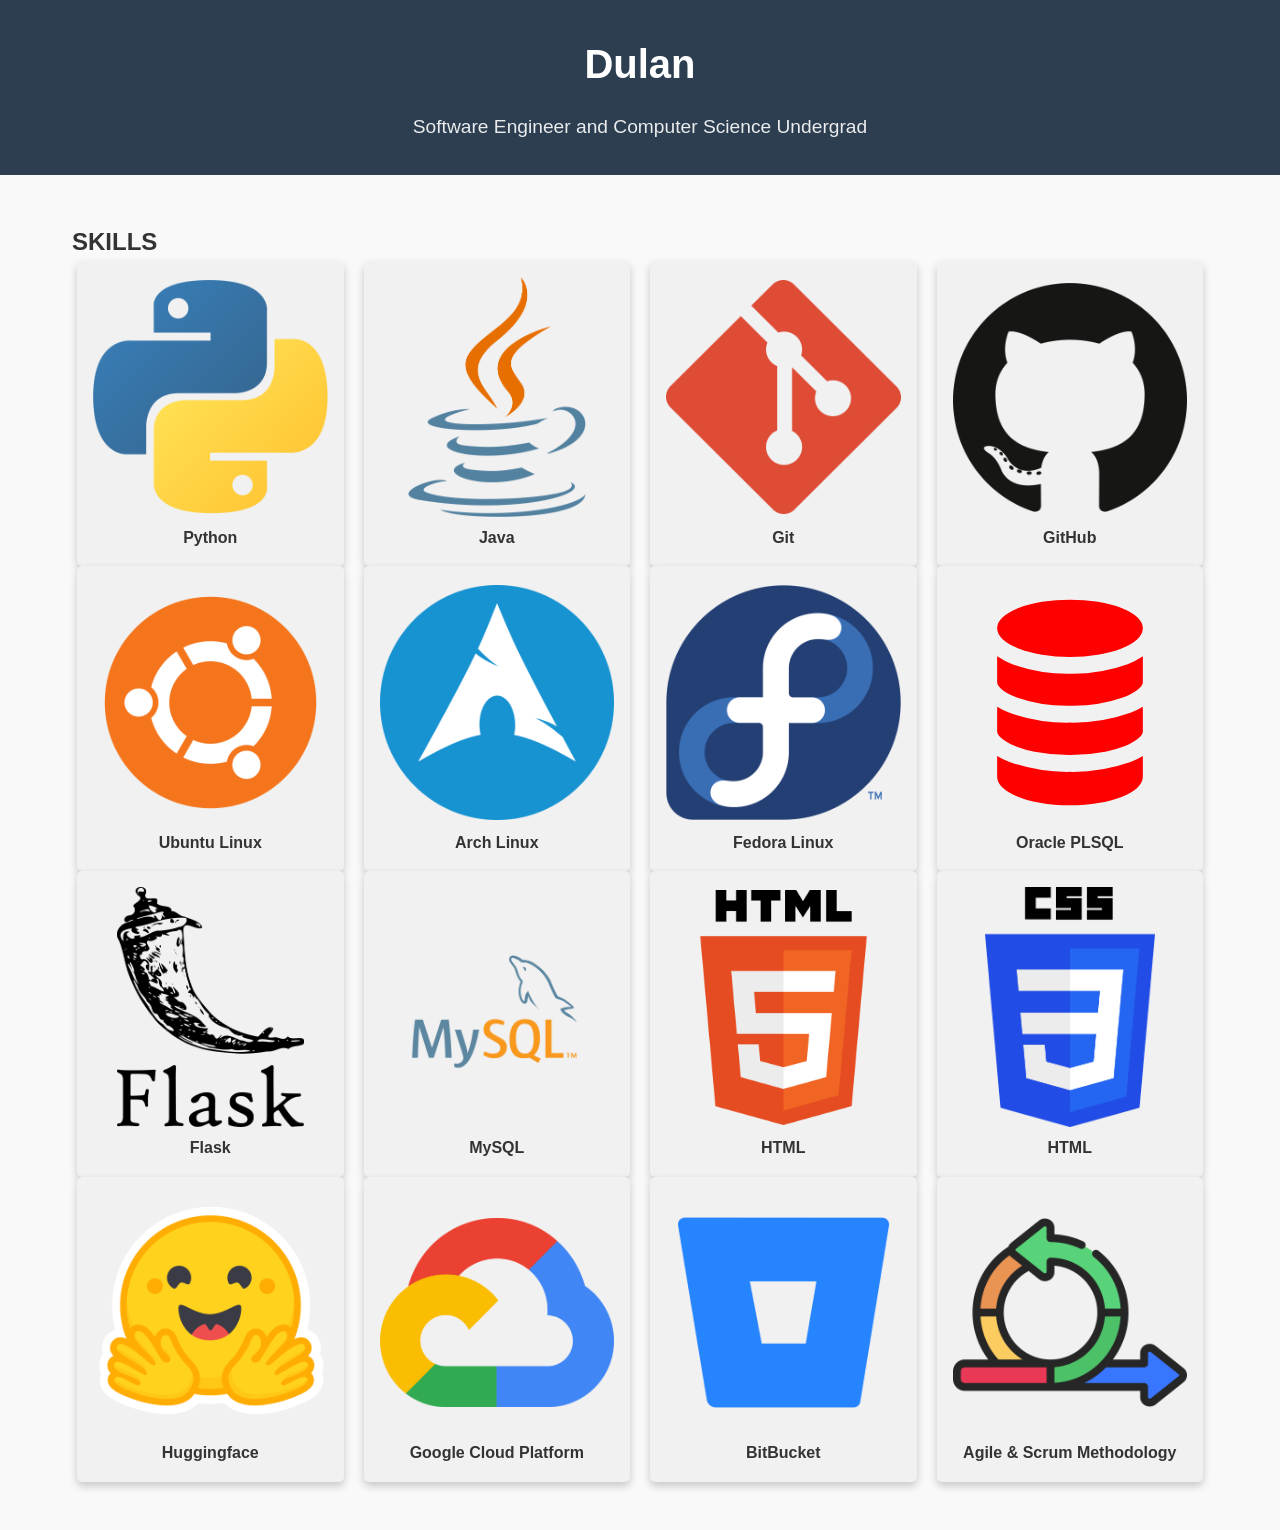
<file: index.html>
<!DOCTYPE html>
<html lang="en">

<head>
    <meta charset="UTF-8">
    <meta name="viewport" content="width=device-width, initial-scale=1.0">
    <title>ds1219 Portfolio</title>
    <link rel="stylesheet" href="style.css">
</head>

<body>
    <!-- Header Section -->
    <header>
        <div class="header-content">
            <h1>Dulan</h1>
            <p>Software Engineer and Computer Science Undergrad</p>
        </div>
    </header>

    <!-- Main Content -->
    <main>
        <section>
            <h1> SKILLS </h1>
            <div class="row">
                <div class="column">
                    <div class="card">
                        <img src="src/python-logo.png" alt="python-logo">
                        <div class="container">
                            <h4 id="card-title">Python</h4>
                        </div>
                    </div>
                </div>
                <div class="column">
                    <div class="card">
                        <img src="src/java-logo.png" alt="java-logo">
                        <div class="container">
                            <h4 id="card-title">Java</h4>
                        </div>
                    </div>
                </div>
                <div class="column">
                    <div class="card">
                        <img src="src/git-logo.png" alt="git-logo">
                        <div class="container">
                            <h4 id="card-title">Git</h4>
                        </div>
                    </div>
                </div>
                <div class="column">
                    <div class="card">
                        <img src="src/github-logo.png" alt="github-logo">
                        <div class="container">
                            <h4 id="card-title">GitHub</h4>
                        </div>
                    </div>
                </div>
                <div class="column">
                    <div class="card">
                        <img src="src/ubuntu-logo.png" alt="ubuntu-logo">
                        <div class="container">
                            <h4 id="card-title">Ubuntu Linux</h4>
                        </div>
                    </div>
                </div>
                <div class="column">
                    <div class="card">
                        <img src="src/arch-lgo.webp" alt="arch-logo">
                        <div class="container">
                            <h4 id="card-title">Arch Linux</h4>
                        </div>
                    </div>
                </div>
                <div class="column">
                    <div class="card">
                        <img src="src/fedora-logo.png" alt="fedora-logo">
                        <div class="container">
                            <h4 id="card-title">Fedora Linux</h4>
                        </div>
                    </div>
                </div>
                <div class="column">
                    <div class="card">
                        <img src="src/plsql logo.svg" alt="oracle-plsql-logo">
                        <div class="container">
                            <h4 id="card-title">Oracle PLSQL</h4>
                        </div>
                    </div>
                </div>
                <div class="column">
                    <div class="card">
                        <img src="src/flask-logo.png" alt="flask-logo">
                        <div class="container">
                            <h4 id="card-title">Flask</h4>
                        </div>
                    </div>
                </div>
                <div class="column">
                    <div class="card">
                        <img src="src/mysql-logo.png" alt="mysql-logo">
                        <div class="container">
                            <h4 id="card-title">MySQL</h4>
                        </div>
                    </div>
                </div>
                <div class="column">
                    <div class="card">
                        <img src="src/html-logo.png" alt="html-logo">
                        <div class="container">
                            <h4 id="card-title">HTML</h4>
                        </div>
                    </div>
                </div>
                <div class="column">
                    <div class="card">
                        <img src="src/css-logo.png" alt="html-logo">
                        <div class="container">
                            <h4 id="card-title">HTML</h4>
                        </div>
                    </div>
                </div>
                <div class="column">
                    <div class="card">
                        <img src="src/huggingface-logo.png" alt="huggingface-logo">
                        <div class="container">
                            <h4 id="card-title">Huggingface</h4>
                        </div>
                    </div>
                </div>
                <div class="column">
                    <div class="card">
                        <img src="src/gcp.png" alt="gcp-logo">
                        <div class="container">
                            <h4 id="card-title">Google Cloud Platform</h4>
                        </div>
                    </div>
                </div>
                <div class="column">
                    <div class="card">
                        <img src="src/bitbucket-logo.webp" alt="bitbucket-logo">
                        <div class="container">
                            <h4 id="card-title">BitBucket</h4>
                        </div>
                    </div>
                </div>
                <div class="column">
                    <div class="card">
                        <img src="src/agile-logo.png" alt="agile-logo">
                        <div class="container">
                            <h4 id="card-title">Agile & Scrum Methodology</h4>
                        </div>
                    </div>
                </div>
            </div>
        </section>
    </main>
</body>

</html>
</file>
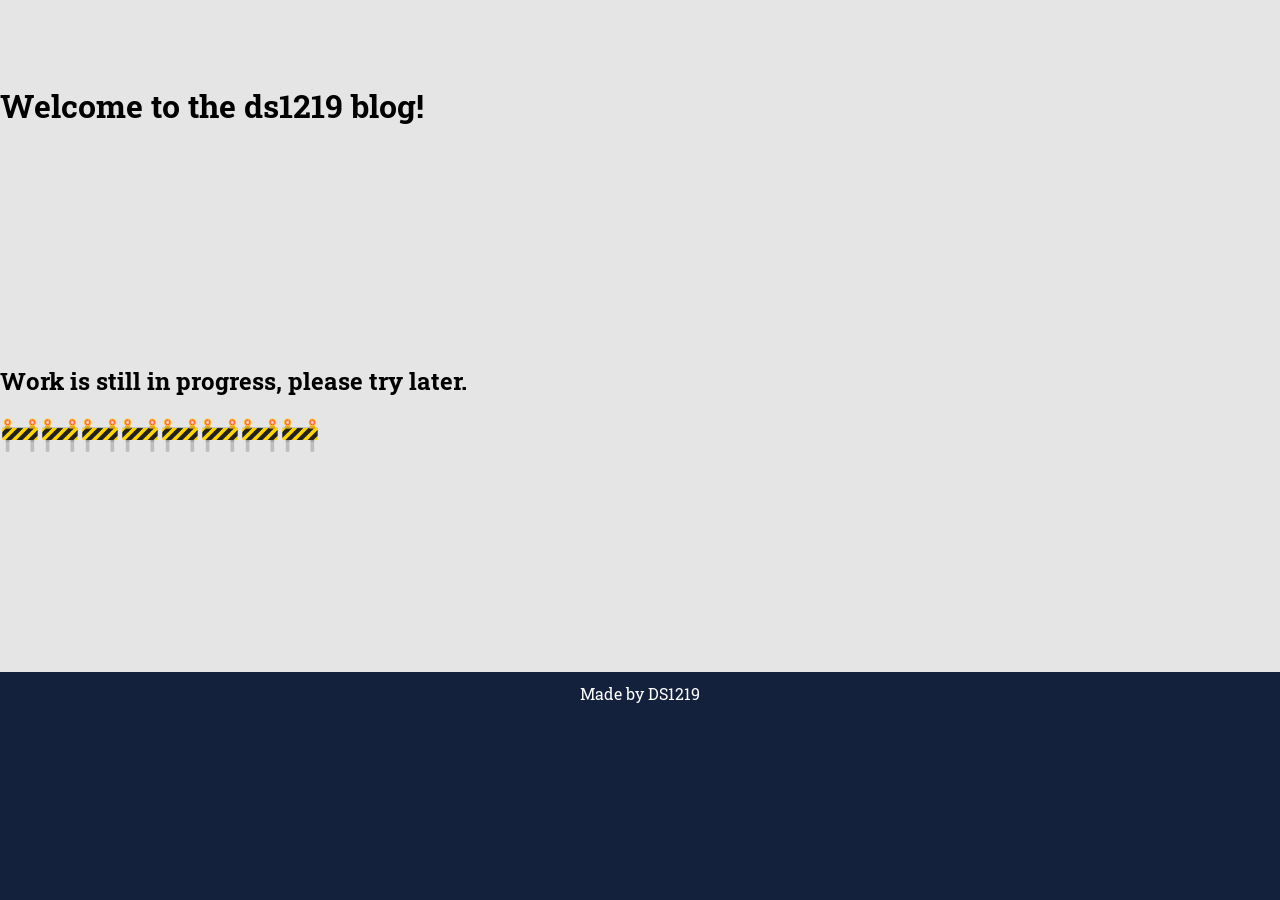
<file: home.html>
<!DOCTYPE html>
<html lang="en">
  <head>
    <meta charset="UTF-8" />
    <meta http-equiv="X-UA-Compatible" content="IE=edge" />
    <meta name="viewport" content="width=device-width, initial-scale=1.0" />
    <title>Home</title>
    <link rel="stylesheet" href="index.css" />
    <style>
      h1 {
        font-family: "Roboto Slab", serif;
      }
      h2 {
        font-family: "Roboto Slab", serif;
      }
    </style>
  </head>
  <body>
    <header></header>
    <h1>Welcome to the ds1219 blog!</h1>
    <h2>Work is still in progress, please try later.</h2>
    <h1>🚧🚧🚧🚧🚧🚧🚧🚧</h1>
    <footer>Made by DS1219</footer>
  </body>
</html>
</file>
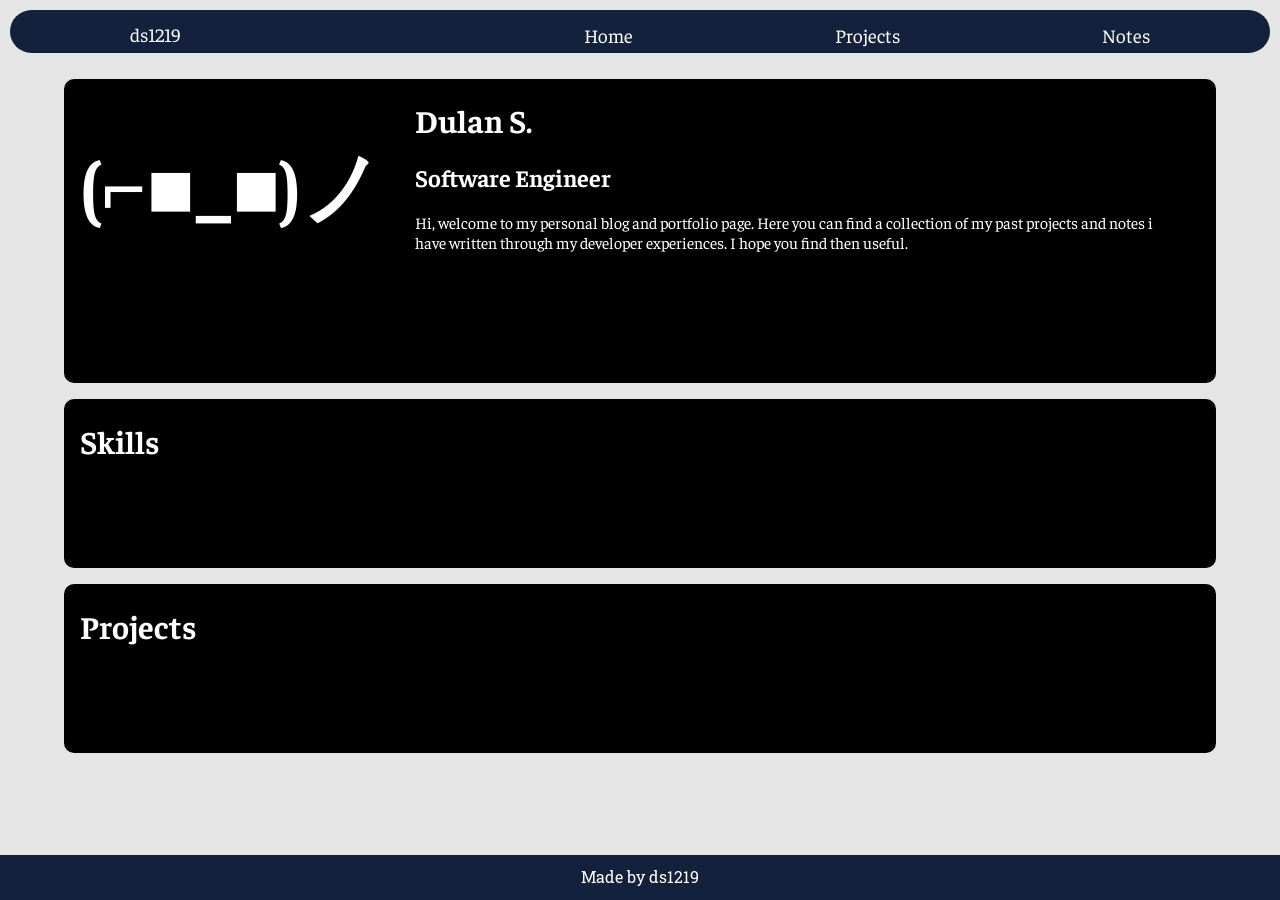
<file: Home.html>
<!DOCTYPE html>
<html lang="en">
  <head>
    <meta charset="UTF-8" />
    <meta http-equiv="X-UA-Compatible" content="IE=edge" />
    <meta name="viewport" content="width=device-width, initial-scale=1.0" />
    <title>Home</title>
    <link rel="stylesheet" href="index.css" />
    <style>
      #content {
        display: grid;
        grid-template-rows: auto auto auto auto;
        row-gap: 1em;
        padding-left: 5%;
        padding-right: 5%;
        padding-top: 1em;
        padding-bottom: 1em;
      }
      .card {
        border-radius: 10px;
        color: white;
        background-color: black;

        padding-left: 1em;
        padding-right: 2em;
        padding-bottom: 1em;
      }
      #intro-card {
        display: grid;
        grid-template-columns: auto auto;
        column-gap: 2em;
      }

      #intro-card .emoticon {
        width: 100%;
        font-size: 5em;
        white-space: nowrap;
      }

      @media only screen and (max-width: 1064px) {
        #intro-card {
          grid-template-columns: auto;
          grid-template-rows: auto auto;
          column-gap: 0em;
        }

        #content {
          padding: 1em;
        }
      }
    </style>
  </head>
  <body>
    <nav>
      <a href="home.html" class="logo">ds1219</a>
      <a></a>
      <a href="home.html" class="links">Home</a>
      <a href="projects.html" class="links">Projects</a>
      <a href="notes.html" class="links">Notes</a>
    </nav>

    <div id="content">
      <div id="intro-card" class="card">
        <h1 class="emoticon">(⌐■_■)ノ</h1>
        <div>
          <h1>Dulan S.</h1>
          <h2>Software Engineer</h2>
          <p>
            Hi, welcome to my personal blog and portfolio page. Here you can
            find a collection of my past projects and notes i have written
            through my developer experiences. I hope you find then useful.
          </p>
        </div>
      </div>
      <div id="skills" class="card"><h1>Skills</h1></div>
      <div id="projects" class="card"><h1>Projects</h1></div>
    </div>

    <footer>
      <p>Made by ds1219</p>
    </footer>
  </body>
</html>
</file>
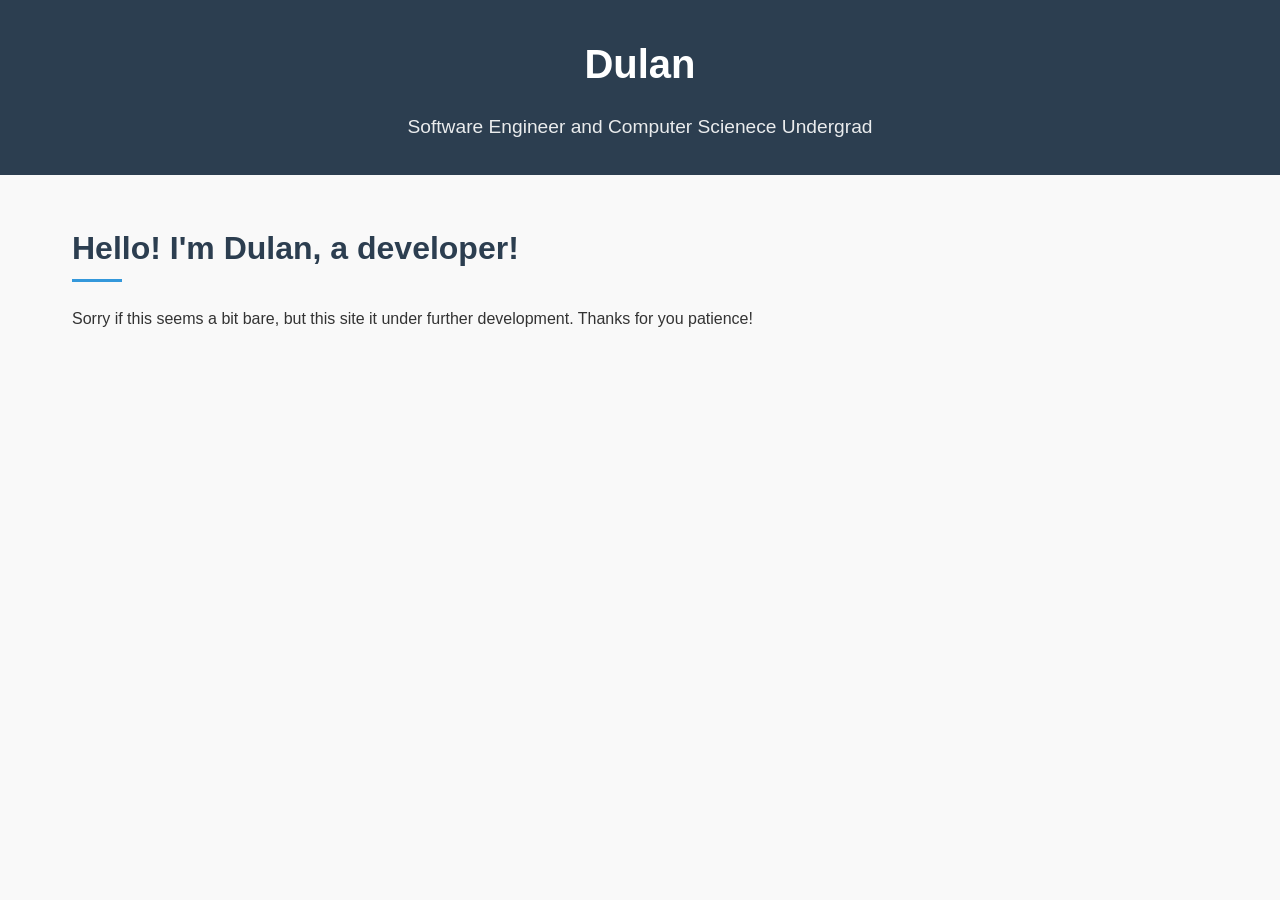
<file: portfolio-landing-page.html>
<!DOCTYPE html>
<html lang="en">
<head>
    <meta charset="UTF-8">
    <meta name="viewport" content="width=device-width, initial-scale=1.0">
    <title>ds1219 Portfolio</title>
    <style>
        /* Reset and base styles */
        * {
            margin: 0;
            padding: 0;
            box-sizing: border-box;
        }
        
        body {
            font-family: 'Helvetica Neue', Arial, sans-serif;
            line-height: 1.6;
            color: #333;
            background-color: #f9f9f9;
        }
        
        /* Header styles */
        header {
            background-color: #2c3e50;
            color: white;
            padding: 2rem 0;
            text-align: center;
        }
        
        .header-content {
            max-width: 1200px;
            margin: 0 auto;
            padding: 0 2rem;
        }
        
        .header-content h1 {
            font-size: 2.5rem;
            margin-bottom: 1rem;
        }
        
        .header-content p {
            font-size: 1.2rem;
            opacity: 0.9;
        }
        
        /* Navigation */
        nav {
            background-color: #34495e;
            padding: 1rem 0;
        }
        
        nav ul {
            display: flex;
            justify-content: center;
            list-style: none;
            max-width: 1200px;
            margin: 0 auto;
            padding: 0 2rem;
        }
        
        nav ul li {
            margin: 0 1rem;
        }
        
        nav ul li a {
            color: white;
            text-decoration: none;
            font-weight: bold;
            transition: opacity 0.3s;
        }
        
        nav ul li a:hover {
            opacity: 0.8;
        }
        
        /* Main content */
        main {
            max-width: 1200px;
            margin: 3rem auto;
            padding: 0 2rem;
        }
        
        /* About section */
        .about {
            margin-bottom: 4rem;
        }
        
        .about h2 {
            font-size: 2rem;
            color: #2c3e50;
            margin-bottom: 1.5rem;
            position: relative;
            padding-bottom: 0.5rem;
        }
        
        .about h2::after {
            content: "";
            position: absolute;
            bottom: 0;
            left: 0;
            width: 50px;
            height: 3px;
            background-color: #3498db;
        }
        
        /* Projects section */
        .projects h2 {
            font-size: 2rem;
            color: #2c3e50;
            margin-bottom: 1.5rem;
            position: relative;
            padding-bottom: 0.5rem;
        }
        
        .projects h2::after {
            content: "";
            position: absolute;
            bottom: 0;
            left: 0;
            width: 50px;
            height: 3px;
            background-color: #3498db;
        }
        
        .project-grid {
            display: grid;
            grid-template-columns: repeat(auto-fill, minmax(300px, 1fr));
            gap: 2rem;
        }
        
        .project-card {
            background-color: white;
            border-radius: 8px;
            overflow: hidden;
            box-shadow: 0 4px 6px rgba(0, 0, 0, 0.1);
            transition: transform 0.3s, box-shadow 0.3s;
        }
        
        .project-card:hover {
            transform: translateY(-5px);
            box-shadow: 0 10px 20px rgba(0, 0, 0, 0.1);
        }
        
        .project-image {
            width: 100%;
            height: 200px;
            background-color: #3498db;
            position: relative;
        }
        
        .project-image::before {
            content: "Project Image";
            position: absolute;
            top: 50%;
            left: 50%;
            transform: translate(-50%, -50%);
            color: white;
            font-weight: bold;
        }
        
        .project-content {
            padding: 1.5rem;
        }
        
        .project-content h3 {
            margin-bottom: 0.5rem;
            color: #2c3e50;
        }
        
        .project-content p {
            margin-bottom: 1rem;
            color: #7f8c8d;
        }
        
        .project-link {
            display: inline-block;
            padding: 0.5rem 1rem;
            background-color: #3498db;
            color: white;
            text-decoration: none;
            border-radius: 4px;
            font-weight: bold;
            transition: background-color 0.3s;
        }
        
        .project-link:hover {
            background-color: #2980b9;
        }
        
        /* Footer */
        footer {
            background-color: #2c3e50;
            color: white;
            text-align: center;
            padding: 2rem 0;
        }
        
        .footer-content {
            max-width: 1200px;
            margin: 0 auto;
            padding: 0 2rem;
        }
        
        .social-links {
            margin-top: 1rem;
        }
        
        .social-links a {
            color: white;
            margin: 0 0.5rem;
            font-size: 1.2rem;
            text-decoration: none;
            transition: color 0.3s;
        }
        
        .social-links a:hover {
            color: #3498db;
        }
        
        /* Media queries for responsiveness */
        @media (max-width: 768px) {
            .header-content h1 {
                font-size: 2rem;
            }
            
            .header-content p {
                font-size: 1rem;
            }
            
            nav ul {
                flex-direction: column;
                align-items: center;
            }
            
            nav ul li {
                margin: 0.5rem 0;
            }
            
            .project-grid {
                grid-template-columns: 1fr;
            }
        }
    </style>
</head>
<body>
    <!-- Header Section -->
    <header>
        <div class="header-content">
            <h1>Dulan</h1>
            <p>Software Engineer and Computer Scienece Undergrad</p>
        </div>
    </header>
    
    <!-- Main Content -->
    <main>
        <!-- About Section -->
        <section id="about" class="about">
            <h2>Hello! I'm Dulan, a developer!</h2>
            <p>Sorry if this seems a bit bare, but this site it under further development. Thanks for you patience!</p>
        </section>        
    </main>
</body>
</html>
</file>
<file: style.css>
/* Reset and base styles */
* {
    margin: 0;
    padding: 0;
    box-sizing: border-box;
}

body {
    font-family: 'Helvetica Neue', Arial, sans-serif;
    line-height: 1.6;
    color: #333;
    background-color: #f9f9f9;
}

/* Header styles */
header {
    background-color: #2c3e50;
    color: white;
    padding: 2rem 0;
    text-align: center;
}

.header-content {
    max-width: 1200px;
    margin: 0 auto;
    padding: 0 2rem;
}

.header-content h1 {
    font-size: 2.5rem;
    margin-bottom: 1rem;
}

.header-content p {
    font-size: 1.2rem;
    opacity: 0.9;
}

/* Navigation */
nav {
    background-color: #34495e;
    padding: 1rem 0;
}

nav ul {
    display: flex;
    justify-content: center;
    list-style: none;
    max-width: 1200px;
    margin: 0 auto;
    padding: 0 2rem;
}

nav ul li {
    margin: 0 1rem;
}

nav ul li a {
    color: white;
    text-decoration: none;
    font-weight: bold;
    transition: opacity 0.3s;
}

nav ul li a:hover {
    opacity: 0.8;
}

/* Main content */
main {
    max-width: 1200px;
    margin: 3rem auto;
    padding: 0 2rem;
}

/* About section */
.about {
    margin-bottom: 4rem;
}

.about h2 {
    font-size: 2rem;
    color: #2c3e50;
    margin-bottom: 1.5rem;
    position: relative;
    padding-bottom: 0.5rem;
}

.about h2::after {
    content: "";
    position: absolute;
    bottom: 0;
    left: 0;
    width: 50px;
    height: 3px;
    background-color: #3498db;
}

/* Projects section */
.projects h2 {
    font-size: 2rem;
    color: #2c3e50;
    margin-bottom: 1.5rem;
    position: relative;
    padding-bottom: 0.5rem;
}

.projects h2::after {
    content: "";
    position: absolute;
    bottom: 0;
    left: 0;
    width: 50px;
    height: 3px;
    background-color: #3498db;
}

.project-grid {
    display: grid;
    grid-template-columns: repeat(auto-fill, minmax(300px, 1fr));
    gap: 2rem;
}

.project-card {
    background-color: white;
    border-radius: 8px;
    overflow: hidden;
    box-shadow: 0 4px 6px rgba(0, 0, 0, 0.1);
    transition: transform 0.3s, box-shadow 0.3s;
}

.project-card:hover {
    transform: translateY(-5px);
    box-shadow: 0 10px 20px rgba(0, 0, 0, 0.1);
}

.project-image {
    width: 100%;
    height: 200px;
    background-color: #3498db;
    position: relative;
}

.project-image::before {
    content: "Project Image";
    position: absolute;
    top: 50%;
    left: 50%;
    transform: translate(-50%, -50%);
    color: white;
    font-weight: bold;
}

.project-content {
    padding: 1.5rem;
}

.project-content h3 {
    margin-bottom: 0.5rem;
    color: #2c3e50;
}

.project-content p {
    margin-bottom: 1rem;
    color: #7f8c8d;
}

.project-link {
    display: inline-block;
    padding: 0.5rem 1rem;
    background-color: #3498db;
    color: white;
    text-decoration: none;
    border-radius: 4px;
    font-weight: bold;
    transition: background-color 0.3s;
}

.project-link:hover {
    background-color: #2980b9;
}

/* Footer */
footer {
    background-color: #2c3e50;
    color: white;
    text-align: center;
    padding: 2rem 0;
}

.footer-content {
    max-width: 1200px;
    margin: 0 auto;
    padding: 0 2rem;
}

.social-links {
    margin-top: 1rem;
}

.social-links a {
    color: white;
    margin: 0 0.5rem;
    font-size: 1.2rem;
    text-decoration: none;
    transition: color 0.3s;
}

.social-links a:hover {
    color: #3498db;
}

/* Media queries for responsiveness */
@media (max-width: 768px) {
    .header-content h1 {
        font-size: 2rem;
    }

    .header-content p {
        font-size: 1rem;
    }

    nav ul {
        flex-direction: column;
        align-items: center;
    }

    nav ul li {
        margin: 0.5rem 0;
    }

    .project-grid {
        grid-template-columns: 1fr;
    }
}

/* Additional styles */
.column {
    float: left;
    width: 25%;
    padding: 0 10px;
}

.row {
    margin: 0 -5px;
}

.row:after {
    content: "";
    display: table;
    clear: both;
}

.card {
    box-shadow: 0 4px 8px 0 rgba(0, 0, 0, 0.2);
    transition: 0.3s;
    border-radius: 5px;
    padding: 16px;
    text-align: center;
    background-color: #f1f1f1;
}

img {
    border-radius: 5px 5px 0 0;
}

#card-title {
    font-weight: bold;
}

.card img {
    /* preserve aspect ratio*/
    width: 100%;
    height: 15rem;
    object-fit: contain;
}

@media screen and (max-width: 600px) {
    .column {
        width: 100%;
        display: block;
        margin-bottom: 20px;
    }
}
</file>
<file: index.css>
/*Google Fonts*/
@import url("https://fonts.googleapis.com/css2?family=Faustina:ital,wght@0,500;0,600;0,700;1,700&family=Kaisei+HarunoUmi:wght@500&family=Oswald:wght@300&family=Roboto+Slab&display=swap");

html,
body {
  font-family: "Faustina", serif;
  height: 100%;
  margin: 0;
  background-color: #e5e5e5;
}

/*revert chrome default css*/
p {
  margin-block-start: 0em;
  margin-block-end: 0em;
}

body {
  display: grid;
  grid-template-rows: 7vh auto 5vh;
}

.emoticon {
  font-family: "Faustina", serif;
}

nav {
  background-color: #14213d;
  display: grid;
  grid-template-columns: auto auto auto auto auto;
  padding: 0em 1em 0em;
  font-size: 1.2em;
  border-radius: 50px;
  margin: 10px 10px 10px;
}

nav .links {
  color: white;
  text-align: center;
  text-decoration: none;
  padding-top: 0.7em;
}

nav .links:hover {
  background-color: #fca311;
  color: #ffffff;
}

nav .logo {
  text-align: center;
  font-family: "Faustina", serif;
  color: white;
  text-decoration: none;
  padding-top: 0.6em;
}

nav .logo:hover {
  font-style: italic;
}

footer {
  width: 100%;
  background-color: #14213d;
  color: #ffffff;
  text-align: center;
  font-family: "Roboto Slab", serif;
  padding-top: 0.7em;
}

#content {
  display: grid;
  grid-template-rows: auto auto auto auto;
}

.card {
  padding-left: 1em;
  padding-right: 1em;
  padding-bottom: 1em;
}

#intro-card {
  display: grid;
  grid-template-columns: auto auto;
}

#intro-card .emoticon {
  width: 100%;
  font-size: 5em;
  white-space: nowrap;
}

#skills,
#projects {
  display: grid;
}

.heading {
  grid-column-start: 1;
  grid-column-end: 5;
  text-decoration: underline;
  font-size: 2em;
}

.heading2 {
  grid-column-start: 1;
  grid-column-end: 5;
  font-size: 1.5em;
}

.skill p {
  font-size: 1.5em;
  text-align: center;
}

@media only screen and (max-width: 1064px) {
  #intro-card {
    grid-template-columns: auto;
    grid-template-rows: auto auto;
    column-gap: 0em;
  }

  .card {
    padding-bottom: 2em;
  }

  #skills,
  #projects {
    display: grid;
    grid-template-columns: auto;
    text-align: center;
  }

  .heading {
    grid-column-start: 1;
    grid-column-end: 1;
    text-align: center;
  }
}
</file>
